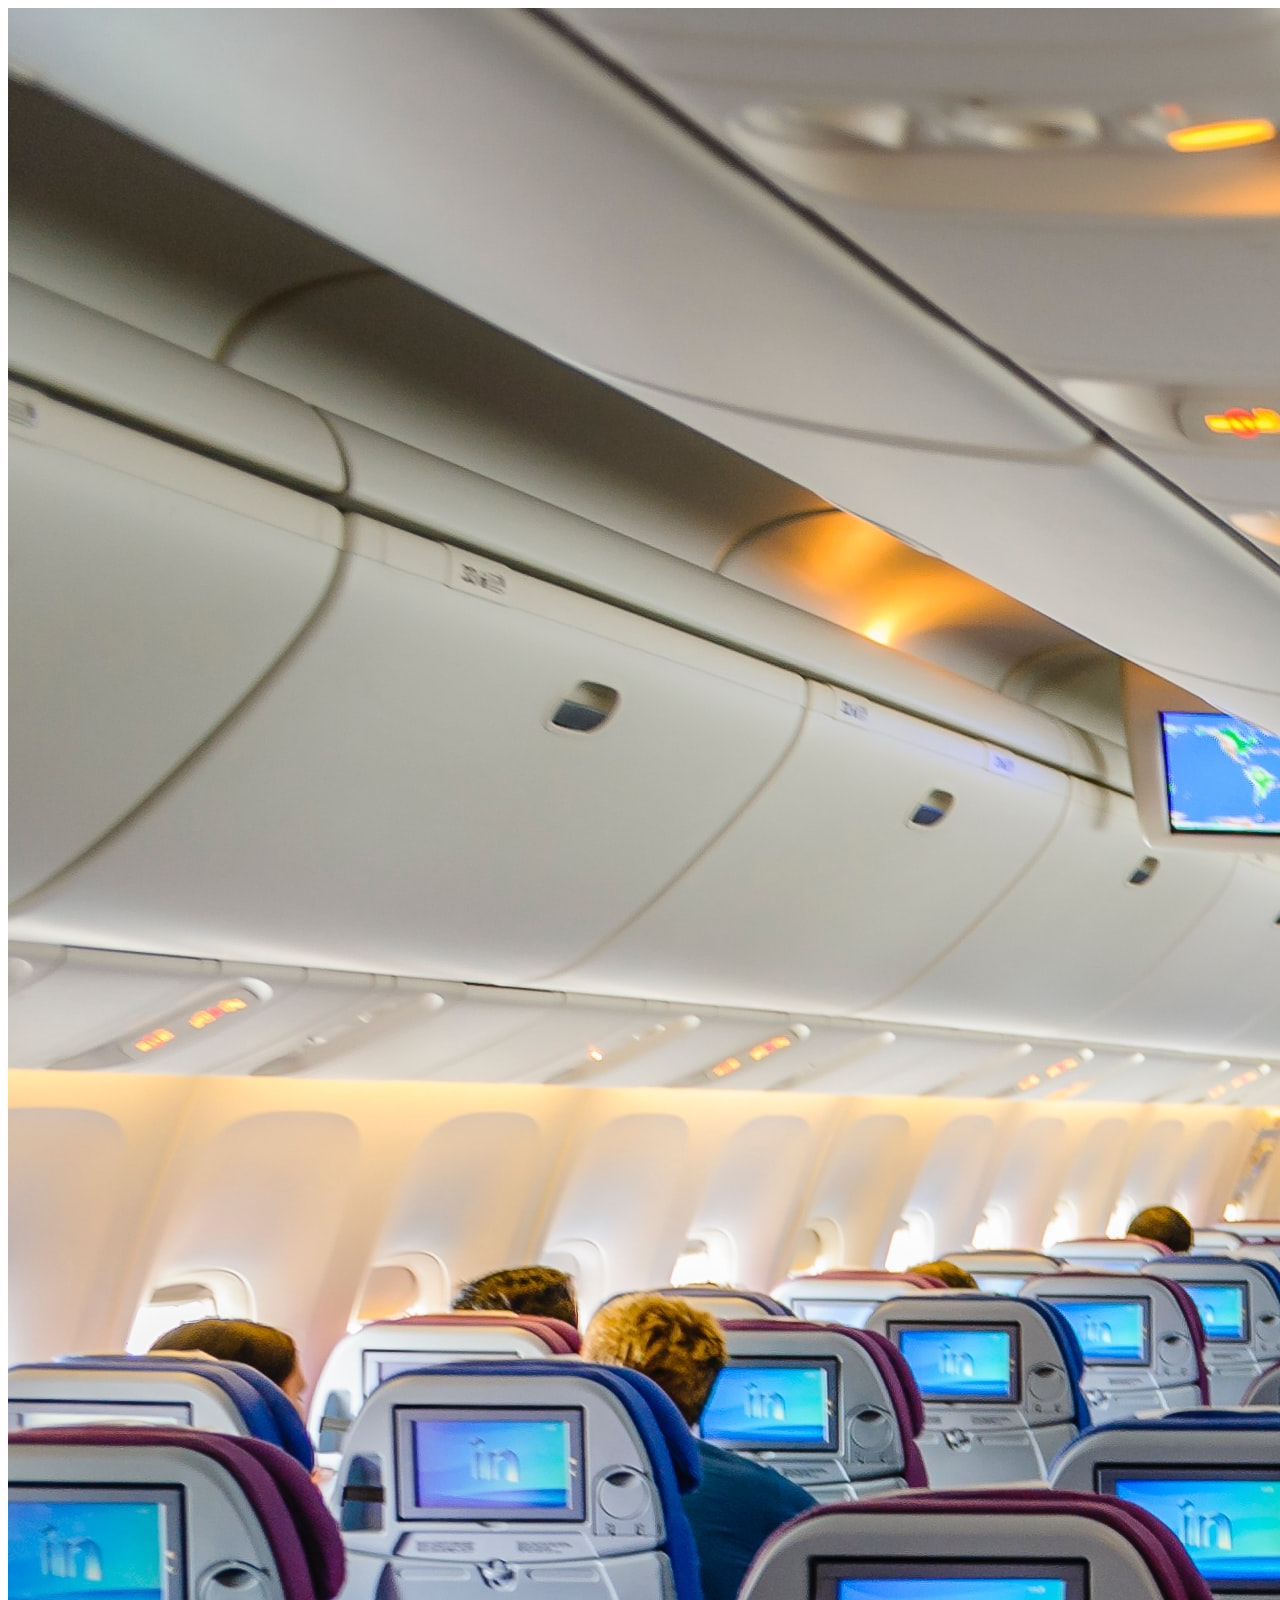
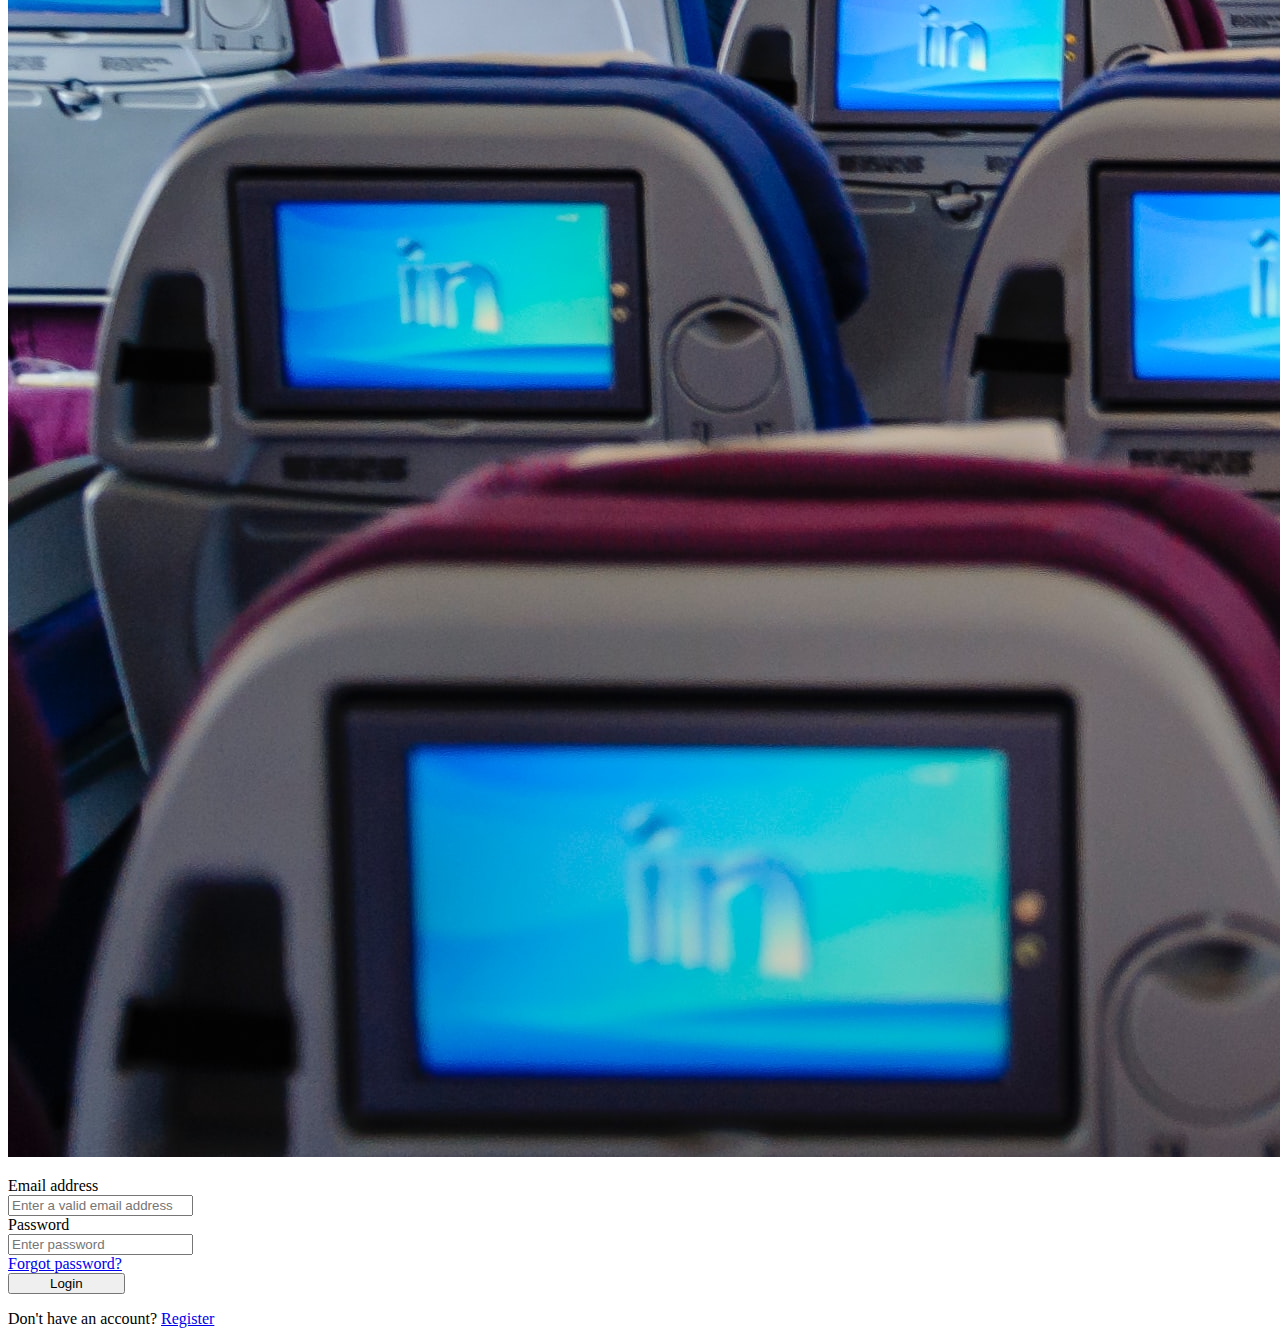
<file: main.html>
<!DOCTYPE html>
<html>
    <head>
        <meta charset="utf-8">
        <meta http-equiv="X-UA-Compatible" content="IE=edge">
        <title></title>
        <meta name="description" content="">
        <meta name="viewport" content="width=device-width, initial-scale=1">
        <link rel="stylesheet" href="">
        <link href="https://cdn.jsdelivr.net/npm/bootstrap@5.2.2/dist/css/bootstrap.min.css" rel="stylesheet" integrity="sha384-Zenh87qX5JnK2Jl0vWa8Ck2rdkQ2Bzep5IDxbcnCeuOxjzrPF/et3URy9Bv1WTRi" crossorigin="anonymous">
        <style >
            .divider:after,
            .divider:before {
            content: "";
            flex: 1;
            height: 1px;
            background: #eee;
            }
            .h-custom {
            height: calc(100% - 73px);
            }
            @media (max-width: 450px) {
            .h-custom {
            height: 100%;
            }
            }
        </style>
    </head>
    <body>
        
        


        <section class="vh-100">
            <div class="container-fluid h-custom">
              <div class="row d-flex justify-content-center align-items-center h-100">
                <div class="col-md-9 col-lg-6 col-xl-5">
                  <img src="login.jpg"
                    class="img-fluid" alt="Sample image">
                </div>
                <div class="col-md-8 col-lg-6 col-xl-4 offset-xl-1">
                  <form>
                    <div class="divider d-flex align-items-center my-4">
                      <p class="text-center fw-bold mx-3 mb-0"></p>
                    </div>
          
                    <!-- Email input -->
                    <label class="form-label" for="form3Example3">Email address</label>
                    <div class="form-outline mb-4">
                      <input type="email" id="form3Example3" class="form-control form-control-lg"
                        placeholder="Enter a valid email address" />
                    </div>
          
                    <!-- Password input -->
                    <label class="form-label" for="form3Example4">Password</label>
                    <div class="form-outline mb-3">
                      <input type="password" id="form3Example4" class="form-control form-control-lg"
                        placeholder="Enter password" />
                    </div>
          
                    <div class="d-flex justify-content-between align-items-center">
                      <!-- Checkbox 
                      <div class="form-check mb-0">
                        <input class="form-check-input me-2" type="checkbox" value="" id="form2Example3" />
                        <label class="form-check-label" for="form2Example3">
                          Remember me
                        </label>
                      </div>
                    -->
                      <a href="#!" class="text-body">Forgot password?</a>
                    </div>
          
                    <div class="text-center text-lg-start mt-4 pt-2">
                      <button type="button" class="btn btn-primary btn-lg"
                        style="padding-left: 2.5rem; padding-right: 2.5rem;">Login</button>
                      <p class="small fw-bold mt-2 pt-1 mb-0">Don't have an account? <a href="#!"
                          class="link-danger">Register</a></p>
                    </div>
          
                  </form>
                </div>
              </div>
            </div>
            <div
              
              
              
              <div>
                <a href="#!" class="text-white me-4">
                  <i class="fab fa-facebook-f"></i>
                </a>
                <a href="#!" class="text-white me-4">
                  <i class="fab fa-twitter"></i>
                </a>
                <a href="#!" class="text-white me-4">
                  <i class="fab fa-google"></i>
                </a>
                <a href="#!" class="text-white">
                  <i class="fab fa-linkedin-in"></i>
                </a>
              </div>
              
            </div>
          </section>
          <script src="https://cdn.jsdelivr.net/npm/bootstrap@5.2.2/dist/js/bootstrap.bundle.min.js" integrity="sha384-OERcA2EqjJCMA+/3y+gxIOqMEjwtxJY7qPCqsdltbNJuaOe923+mo//f6V8Qbsw3" crossorigin="anonymous"></script>
    </body>
</html>
</file>
